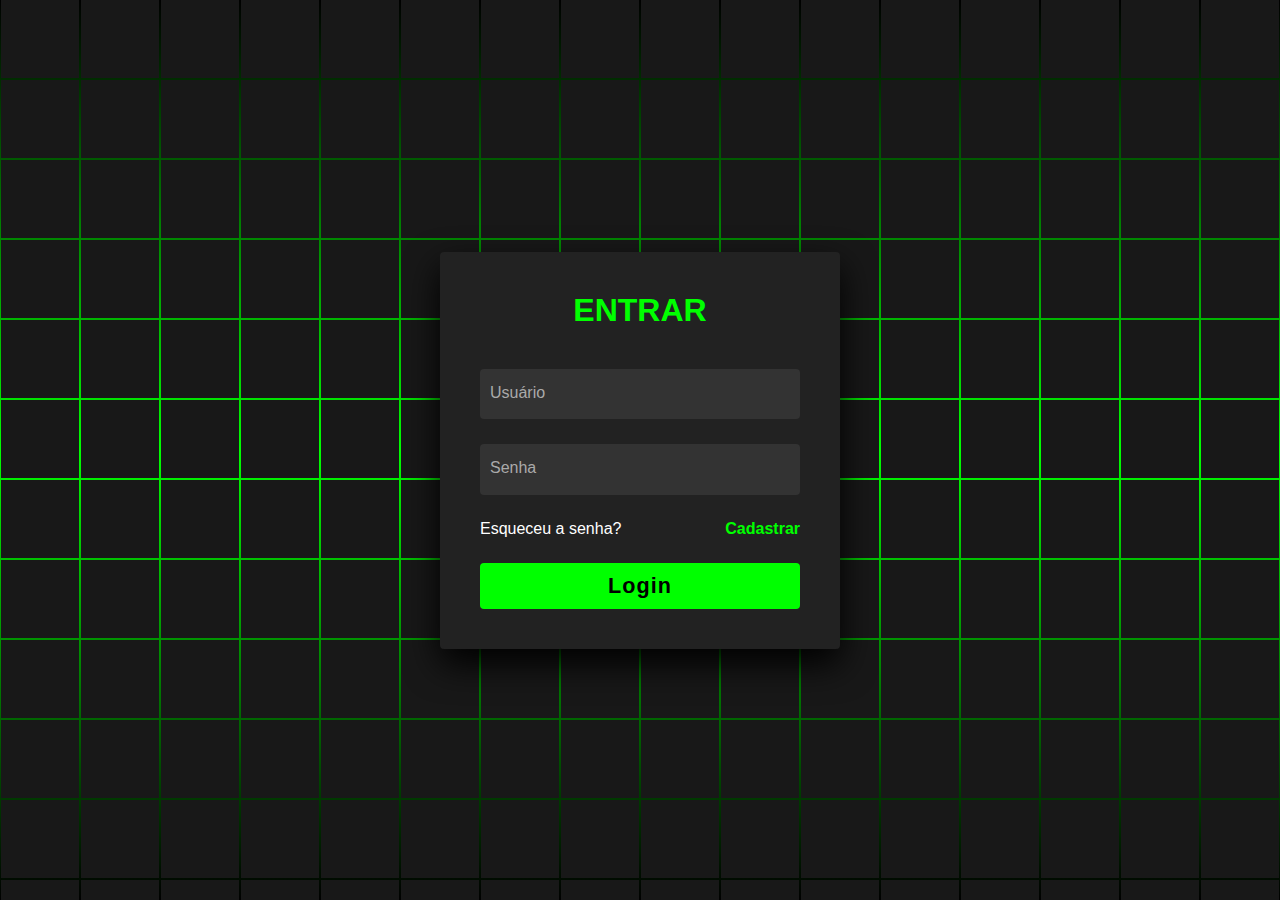
<file: index.html>
<!DOCTYPE html>
<html lang="pt-BR">

<head>
  <meta charset="UTF-8">
  <title>Login</title>
  <link rel="stylesheet" href="./style.css">

</head>

<body>
  <section>

    <span></span>
    <span></span>
    <span></span>
    <span></span>
    <span></span>
    <span></span>
    <span></span>
    <span></span>
    <span></span>
    <span></span>
    <span></span>
    <span></span>
    <span></span>
    <span></span>
    <span></span>
    <span></span>
    <span></span>
    <span></span>
    <span></span>
    <span></span>
    <span></span>
    <span></span>
    <span></span>
    <span></span>
    <span></span>
    <span></span>
    <span></span>
    <span></span>
    <span></span>
    <span></span>
    <span></span>
    <span></span>
    <span></span>
    <span></span>
    <span></span>
    <span></span>
    <span></span>
    <span></span>
    <span></span>
    <span></span>
    <span></span>
    <span></span>
    <span></span>
    <span></span>
    <span></span>
    <span></span>
    <span></span>
    <span></span>
    <span></span>
    <span></span>
    <span></span>
    <span></span>
    <span></span>
    <span></span>
    <span></span>
    <span></span>
    <span></span>
    <span></span>
    <span></span>
    <span></span>
    <span></span>
    <span></span>
    <span></span>
    <span></span>
    <span></span>
    <span></span>
    <span></span>
    <span></span>
    <span></span>
    <span></span>
    <span></span>
    <span></span>
    <span></span>
    <span></span>
    <span></span>
    <span></span>
    <span></span>
    <span></span>
    <span></span>
    <span></span>
    <span></span>
    <span></span>
    <span></span>
    <span></span>
    <span></span>
    <span></span>
    <span></span>
    <span></span>
    <span></span>
    <span></span>
    <span></span>
    <span></span>
    <span></span>
    <span></span>
    <span></span>
    <span></span>
    <span></span>
    <span></span>
    <span></span>
    <span></span>
    <span></span>
    <span></span>
    <span></span>
    <span></span>
    <span></span>
    <span></span>
    <span></span>
    <span></span>
    <span></span>
    <span></span>
    <span></span>
    <span></span>
    <span></span>
    <span></span>
    <span></span>
    <span></span>
    <span></span>
    <span></span>
    <span></span>
    <span></span>
    <span></span>
    <span></span>
    <span></span>
    <span></span>
    <span></span>
    <span></span>
    <span></span>
    <span></span>
    <span></span>
    <span></span>
    <span></span>
    <span></span>
    <span></span>
    <span></span>
    <span></span>
    <span></span>
    <span></span>
    <span></span>
    <span></span>
    <span></span>
    <span></span>
    <span></span>
    <span></span>
    <span></span>
    <span></span>
    <span></span>
    <span></span>
    <span></span>
    <span></span>
    <span></span>
    <span></span>
    <span></span>
    <span></span>
    <span></span>
    <span></span>
    <span></span>
    <span></span>
    <span></span>
    <span></span>
    <span></span>
    <span></span>
    <span></span>
    <span></span>
    <span></span>
    <span></span>
    <span></span>
    <span></span>
    <span></span>
    <span></span>
    <span></span>
    <span></span>
    <span></span>
    <span></span>
    <span></span>
    <span></span>
    <span></span>
    <span></span>
    <span></span>
    <span></span>
    <span></span>
    <span></span>
    <span></span>
    <span></span>
    <span></span>
    <span></span>
    <span></span>
    <span></span>
    <span></span>
    <span></span>
    <span></span>
    <span></span>
    <span></span>
    <span></span>
    <span></span>
    <span></span>
    <span></span>
    <span></span>
    <span></span>
    <span></span>
    <span></span>
    <span></span>
    <span></span>
    <span></span>
    <span></span>
    <span></span>
    <span></span>
    <span></span>
    <span></span>
    <span></span>
    <span></span>
    <span></span>
    <span></span>
    <span></span>
    <span></span>
    <span></span>
    <span></span>
    <span></span>
    <span></span>
    <span></span>
    <span></span>
    <span></span>
    <span></span>
    <span></span>
    <span></span>
    <span></span>
    <span></span>
    <span></span>
    <span></span>
    <span></span>
    <span></span>
    <span></span>
    <span></span>
    <span></span>
    <span></span>
    <span></span>
    <span></span>
    <span></span>
    <span></span>
    <span></span>
    <span></span>
    <span></span>
    <span></span>
    <span></span>
    <span></span>
    <span></span>
    <span></span>
    <span></span>
    <span></span>
    <span></span>
    <span></span>
    <span></span>
    <span></span>
    <span></span>
    <span></span>
    <span></span>
    <span></span>
    <span></span>
    <span></span>
    <span></span>
    <span></span>

    <div class="signin">
      <div class="content">
        <h2>Entrar</h2>
        <div class="form">
          <div class="inputBox">
            <input type="text" required>
            <i>Usuário</i>
          </div>
          <div class="inputBox">
            <input type="password" required>
            <i>Senha</i>
          </div>
          <div class="links">
            <a href="recupera.html">Esqueceu a senha?</a>
            <a href="cadastro.html">Cadastrar</a>
          </div>
          <div class="inputBox">
            <a href="inicio.html">
              <input type="submit" value="Login">
            </a>
          </div>
        </div>
      </div>
    </div>
  </section>

</body>

</html>
</file>
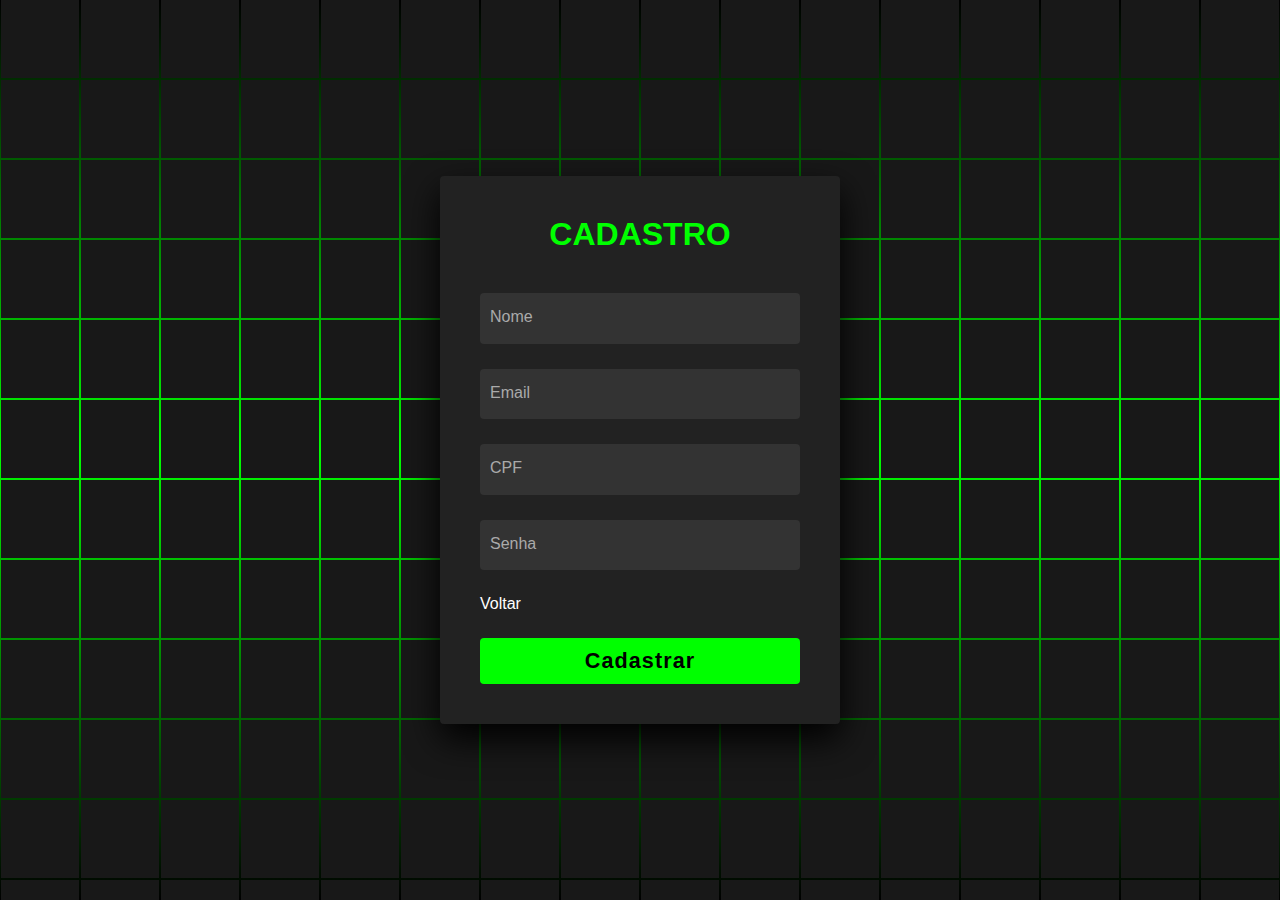
<file: cadastro.html>
<!DOCTYPE html>
<html lang="pt-BR">

<head>
  <meta charset="UTF-8">
  <title>Login</title>
  <link rel="stylesheet" href="./style.css">

</head>

<body>
  <section>

    <span></span>
    <span></span>
    <span></span>
    <span></span>
    <span></span>
    <span></span>
    <span></span>
    <span></span>
    <span></span>
    <span></span>
    <span></span>
    <span></span>
    <span></span>
    <span></span>
    <span></span>
    <span></span>
    <span></span>
    <span></span>
    <span></span>
    <span></span>
    <span></span>
    <span></span>
    <span></span>
    <span></span>
    <span></span>
    <span></span>
    <span></span>
    <span></span>
    <span></span>
    <span></span>
    <span></span>
    <span></span>
    <span></span>
    <span></span>
    <span></span>
    <span></span>
    <span></span>
    <span></span>
    <span></span>
    <span></span>
    <span></span>
    <span></span>
    <span></span>
    <span></span>
    <span></span>
    <span></span>
    <span></span>
    <span></span>
    <span></span>
    <span></span>
    <span></span>
    <span></span>
    <span></span>
    <span></span>
    <span></span>
    <span></span>
    <span></span>
    <span></span>
    <span></span>
    <span></span>
    <span></span>
    <span></span>
    <span></span>
    <span></span>
    <span></span>
    <span></span>
    <span></span>
    <span></span>
    <span></span>
    <span></span>
    <span></span>
    <span></span>
    <span></span>
    <span></span>
    <span></span>
    <span></span>
    <span></span>
    <span></span>
    <span></span>
    <span></span>
    <span></span>
    <span></span>
    <span></span>
    <span></span>
    <span></span>
    <span></span>
    <span></span>
    <span></span>
    <span></span>
    <span></span>
    <span></span>
    <span></span>
    <span></span>
    <span></span>
    <span></span>
    <span></span>
    <span></span>
    <span></span>
    <span></span>
    <span></span>
    <span></span>
    <span></span>
    <span></span>
    <span></span>
    <span></span>
    <span></span>
    <span></span>
    <span></span>
    <span></span>
    <span></span>
    <span></span>
    <span></span>
    <span></span>
    <span></span>
    <span></span>
    <span></span>
    <span></span>
    <span></span>
    <span></span>
    <span></span>
    <span></span>
    <span></span>
    <span></span>
    <span></span>
    <span></span>
    <span></span>
    <span></span>
    <span></span>
    <span></span>
    <span></span>
    <span></span>
    <span></span>
    <span></span>
    <span></span>
    <span></span>
    <span></span>
    <span></span>
    <span></span>
    <span></span>
    <span></span>
    <span></span>
    <span></span>
    <span></span>
    <span></span>
    <span></span>
    <span></span>
    <span></span>
    <span></span>
    <span></span>
    <span></span>
    <span></span>
    <span></span>
    <span></span>
    <span></span>
    <span></span>
    <span></span>
    <span></span>
    <span></span>
    <span></span>
    <span></span>
    <span></span>
    <span></span>
    <span></span>
    <span></span>
    <span></span>
    <span></span>
    <span></span>
    <span></span>
    <span></span>
    <span></span>
    <span></span>
    <span></span>
    <span></span>
    <span></span>
    <span></span>
    <span></span>
    <span></span>
    <span></span>
    <span></span>
    <span></span>
    <span></span>
    <span></span>
    <span></span>
    <span></span>
    <span></span>
    <span></span>
    <span></span>
    <span></span>
    <span></span>
    <span></span>
    <span></span>
    <span></span>
    <span></span>
    <span></span>
    <span></span>
    <span></span>
    <span></span>
    <span></span>
    <span></span>
    <span></span>
    <span></span>
    <span></span>
    <span></span>
    <span></span>
    <span></span>
    <span></span>
    <span></span>
    <span></span>
    <span></span>
    <span></span>
    <span></span>
    <span></span>
    <span></span>
    <span></span>
    <span></span>
    <span></span>
    <span></span>
    <span></span>
    <span></span>
    <span></span>
    <span></span>
    <span></span>
    <span></span>
    <span></span>
    <span></span>
    <span></span>
    <span></span>
    <span></span>
    <span></span>
    <span></span>
    <span></span>
    <span></span>
    <span></span>
    <span></span>
    <span></span>
    <span></span>
    <span></span>
    <span></span>
    <span></span>
    <span></span>
    <span></span>
    <span></span>
    <span></span>
    <span></span>
    <span></span>
    <span></span>
    <span></span>
    <span></span>
    <span></span>
    <span></span>
    <span></span>
    <span></span>
    <span></span>
    <span></span>
    <span></span>
    <span></span>
    <span></span>
    <span></span>
    <span></span>
    <span></span>

    <div class="signin">
      <div class="content">
        <h2>Cadastro</h2>
        <div class="form">
          <div class="inputBox">
            <input type="text" required>
            <i>Nome</i>
          </div>
          <div class="inputBox">
            <input type="password" required>
            <i>Email</i>
          </div>
          <div class="inputBox">
            <input type="password" required>
            <i>CPF</i>
          </div>
          <div class="inputBox">
            <input type="password" required>
            <i>Senha</i>
          </div>
          <div class="links">
            <a href="index.html">Voltar</a>
          </div>
          <div class="inputBox">
            <input type="submit" value="Cadastrar">
          </div>
        </div>
      </div>
    </div>
  </section>

</body>

</html>
</file>
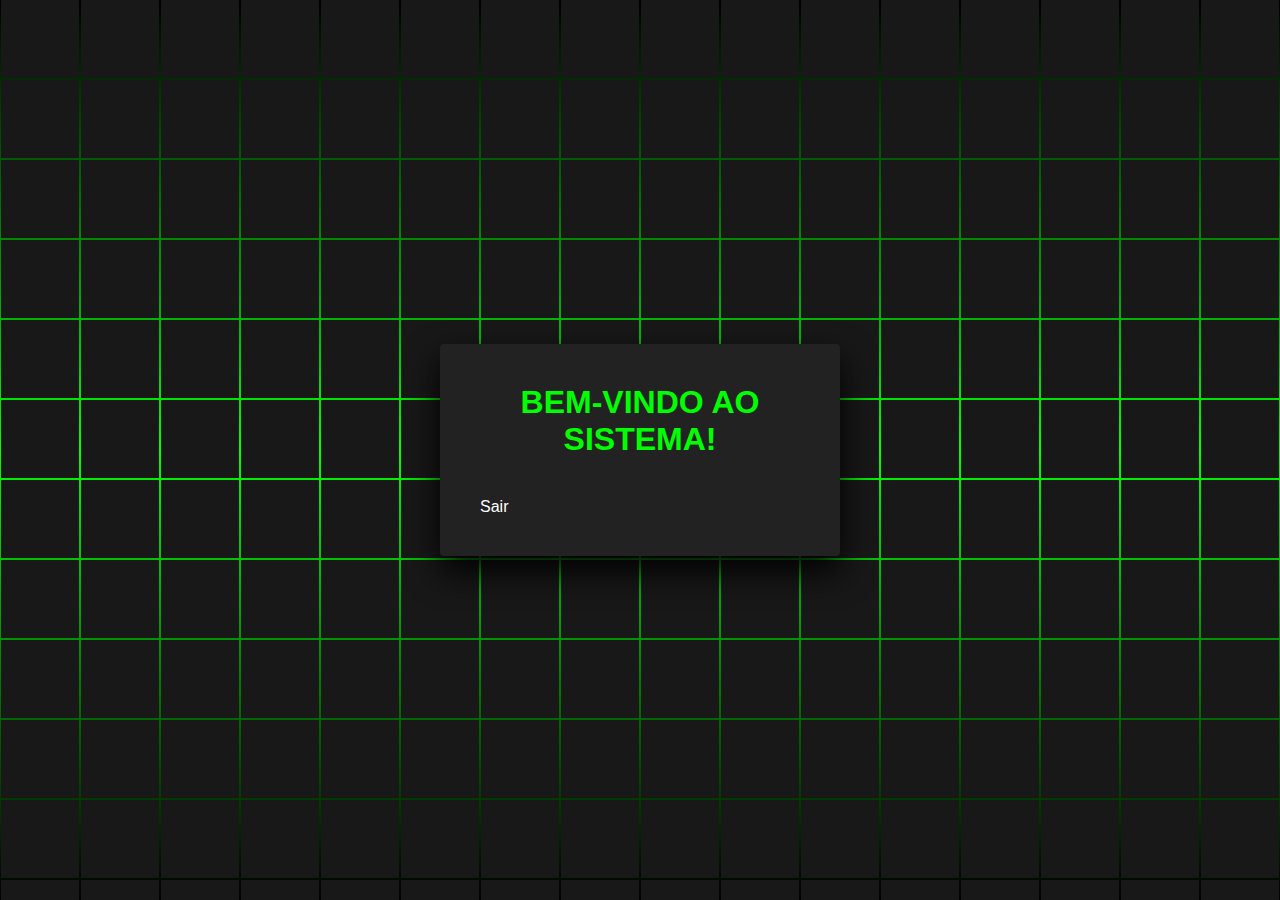
<file: inicio.html>
<!DOCTYPE html>
<html lang="pt-BR">

<head>
  <meta charset="UTF-8">
  <title>Login</title>
  <link rel="stylesheet" href="./style.css">

</head>

<body>
  <section>

    <span></span>
    <span></span>
    <span></span>
    <span></span>
    <span></span>
    <span></span>
    <span></span>
    <span></span>
    <span></span>
    <span></span>
    <span></span>
    <span></span>
    <span></span>
    <span></span>
    <span></span>
    <span></span>
    <span></span>
    <span></span>
    <span></span>
    <span></span>
    <span></span>
    <span></span>
    <span></span>
    <span></span>
    <span></span>
    <span></span>
    <span></span>
    <span></span>
    <span></span>
    <span></span>
    <span></span>
    <span></span>
    <span></span>
    <span></span>
    <span></span>
    <span></span>
    <span></span>
    <span></span>
    <span></span>
    <span></span>
    <span></span>
    <span></span>
    <span></span>
    <span></span>
    <span></span>
    <span></span>
    <span></span>
    <span></span>
    <span></span>
    <span></span>
    <span></span>
    <span></span>
    <span></span>
    <span></span>
    <span></span>
    <span></span>
    <span></span>
    <span></span>
    <span></span>
    <span></span>
    <span></span>
    <span></span>
    <span></span>
    <span></span>
    <span></span>
    <span></span>
    <span></span>
    <span></span>
    <span></span>
    <span></span>
    <span></span>
    <span></span>
    <span></span>
    <span></span>
    <span></span>
    <span></span>
    <span></span>
    <span></span>
    <span></span>
    <span></span>
    <span></span>
    <span></span>
    <span></span>
    <span></span>
    <span></span>
    <span></span>
    <span></span>
    <span></span>
    <span></span>
    <span></span>
    <span></span>
    <span></span>
    <span></span>
    <span></span>
    <span></span>
    <span></span>
    <span></span>
    <span></span>
    <span></span>
    <span></span>
    <span></span>
    <span></span>
    <span></span>
    <span></span>
    <span></span>
    <span></span>
    <span></span>
    <span></span>
    <span></span>
    <span></span>
    <span></span>
    <span></span>
    <span></span>
    <span></span>
    <span></span>
    <span></span>
    <span></span>
    <span></span>
    <span></span>
    <span></span>
    <span></span>
    <span></span>
    <span></span>
    <span></span>
    <span></span>
    <span></span>
    <span></span>
    <span></span>
    <span></span>
    <span></span>
    <span></span>
    <span></span>
    <span></span>
    <span></span>
    <span></span>
    <span></span>
    <span></span>
    <span></span>
    <span></span>
    <span></span>
    <span></span>
    <span></span>
    <span></span>
    <span></span>
    <span></span>
    <span></span>
    <span></span>
    <span></span>
    <span></span>
    <span></span>
    <span></span>
    <span></span>
    <span></span>
    <span></span>
    <span></span>
    <span></span>
    <span></span>
    <span></span>
    <span></span>
    <span></span>
    <span></span>
    <span></span>
    <span></span>
    <span></span>
    <span></span>
    <span></span>
    <span></span>
    <span></span>
    <span></span>
    <span></span>
    <span></span>
    <span></span>
    <span></span>
    <span></span>
    <span></span>
    <span></span>
    <span></span>
    <span></span>
    <span></span>
    <span></span>
    <span></span>
    <span></span>
    <span></span>
    <span></span>
    <span></span>
    <span></span>
    <span></span>
    <span></span>
    <span></span>
    <span></span>
    <span></span>
    <span></span>
    <span></span>
    <span></span>
    <span></span>
    <span></span>
    <span></span>
    <span></span>
    <span></span>
    <span></span>
    <span></span>
    <span></span>
    <span></span>
    <span></span>
    <span></span>
    <span></span>
    <span></span>
    <span></span>
    <span></span>
    <span></span>
    <span></span>
    <span></span>
    <span></span>
    <span></span>
    <span></span>
    <span></span>
    <span></span>
    <span></span>
    <span></span>
    <span></span>
    <span></span>
    <span></span>
    <span></span>
    <span></span>
    <span></span>
    <span></span>
    <span></span>
    <span></span>
    <span></span>
    <span></span>
    <span></span>
    <span></span>
    <span></span>
    <span></span>
    <span></span>
    <span></span>
    <span></span>
    <span></span>
    <span></span>
    <span></span>
    <span></span>
    <span></span>
    <span></span>
    <span></span>
    <span></span>
    <span></span>
    <span></span>
    <span></span>
    <span></span>
    <span></span>
    <span></span>
    <span></span>
    <span></span>
    <span></span>
    <span></span>
    <span></span>
    <span></span>
    <span></span>
    <span></span>
    <span></span>

    <div class="signin">
      <div class="content">
        <h2>Bem-vindo ao sistema!</h2>
        <div class="form">
          <div class="links">
            <a href="index.html">Sair</a>
          </div>
        </div>
      </div>
    </div>
  </section>

</body>

</html>
</file>
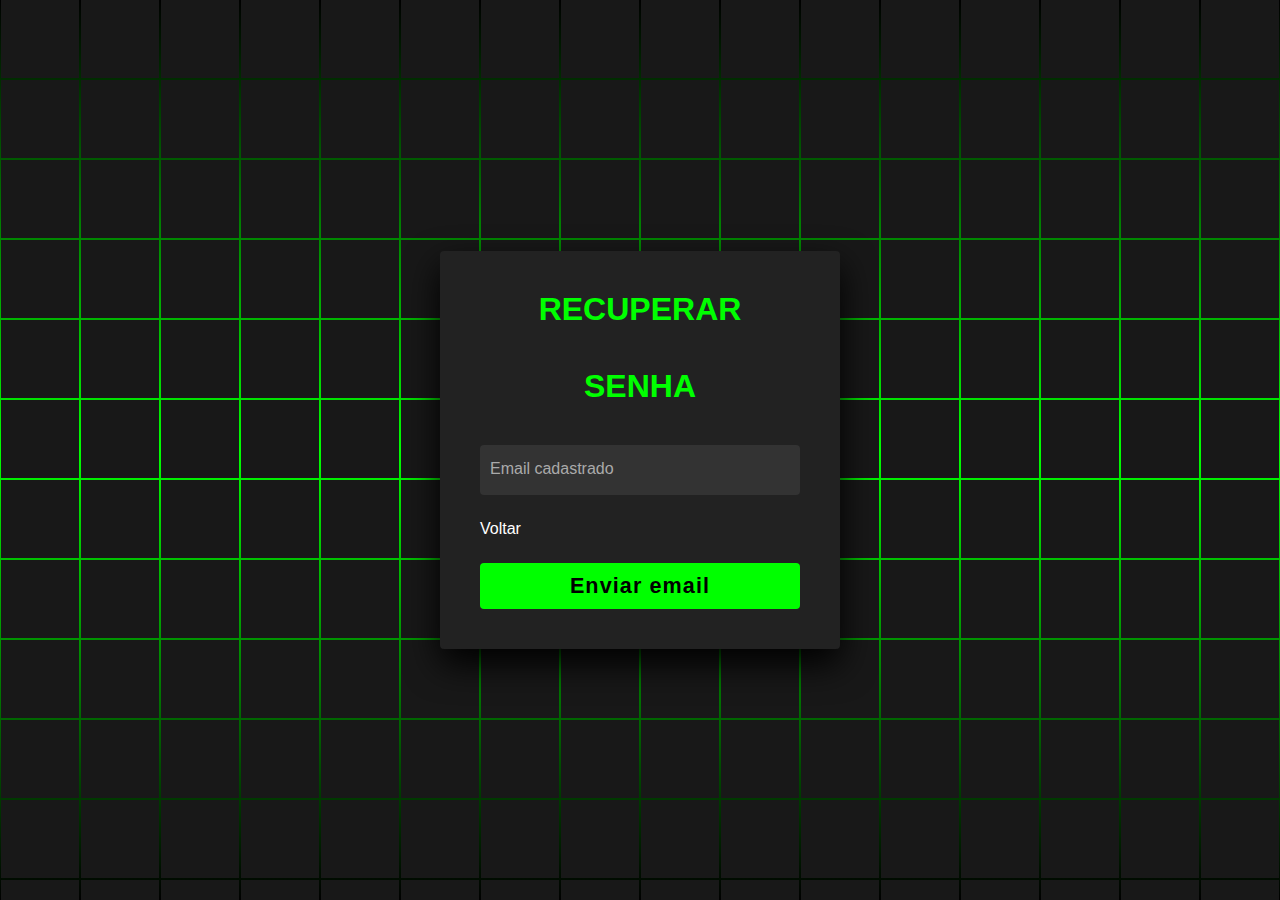
<file: recupera.html>
<!DOCTYPE html>
<html lang="pt-BR">

<head>
  <meta charset="UTF-8">
  <title>Login</title>
  <link rel="stylesheet" href="./style.css">

</head>

<body>
  <section>

    <span></span>
    <span></span>
    <span></span>
    <span></span>
    <span></span>
    <span></span>
    <span></span>
    <span></span>
    <span></span>
    <span></span>
    <span></span>
    <span></span>
    <span></span>
    <span></span>
    <span></span>
    <span></span>
    <span></span>
    <span></span>
    <span></span>
    <span></span>
    <span></span>
    <span></span>
    <span></span>
    <span></span>
    <span></span>
    <span></span>
    <span></span>
    <span></span>
    <span></span>
    <span></span>
    <span></span>
    <span></span>
    <span></span>
    <span></span>
    <span></span>
    <span></span>
    <span></span>
    <span></span>
    <span></span>
    <span></span>
    <span></span>
    <span></span>
    <span></span>
    <span></span>
    <span></span>
    <span></span>
    <span></span>
    <span></span>
    <span></span>
    <span></span>
    <span></span>
    <span></span>
    <span></span>
    <span></span>
    <span></span>
    <span></span>
    <span></span>
    <span></span>
    <span></span>
    <span></span>
    <span></span>
    <span></span>
    <span></span>
    <span></span>
    <span></span>
    <span></span>
    <span></span>
    <span></span>
    <span></span>
    <span></span>
    <span></span>
    <span></span>
    <span></span>
    <span></span>
    <span></span>
    <span></span>
    <span></span>
    <span></span>
    <span></span>
    <span></span>
    <span></span>
    <span></span>
    <span></span>
    <span></span>
    <span></span>
    <span></span>
    <span></span>
    <span></span>
    <span></span>
    <span></span>
    <span></span>
    <span></span>
    <span></span>
    <span></span>
    <span></span>
    <span></span>
    <span></span>
    <span></span>
    <span></span>
    <span></span>
    <span></span>
    <span></span>
    <span></span>
    <span></span>
    <span></span>
    <span></span>
    <span></span>
    <span></span>
    <span></span>
    <span></span>
    <span></span>
    <span></span>
    <span></span>
    <span></span>
    <span></span>
    <span></span>
    <span></span>
    <span></span>
    <span></span>
    <span></span>
    <span></span>
    <span></span>
    <span></span>
    <span></span>
    <span></span>
    <span></span>
    <span></span>
    <span></span>
    <span></span>
    <span></span>
    <span></span>
    <span></span>
    <span></span>
    <span></span>
    <span></span>
    <span></span>
    <span></span>
    <span></span>
    <span></span>
    <span></span>
    <span></span>
    <span></span>
    <span></span>
    <span></span>
    <span></span>
    <span></span>
    <span></span>
    <span></span>
    <span></span>
    <span></span>
    <span></span>
    <span></span>
    <span></span>
    <span></span>
    <span></span>
    <span></span>
    <span></span>
    <span></span>
    <span></span>
    <span></span>
    <span></span>
    <span></span>
    <span></span>
    <span></span>
    <span></span>
    <span></span>
    <span></span>
    <span></span>
    <span></span>
    <span></span>
    <span></span>
    <span></span>
    <span></span>
    <span></span>
    <span></span>
    <span></span>
    <span></span>
    <span></span>
    <span></span>
    <span></span>
    <span></span>
    <span></span>
    <span></span>
    <span></span>
    <span></span>
    <span></span>
    <span></span>
    <span></span>
    <span></span>
    <span></span>
    <span></span>
    <span></span>
    <span></span>
    <span></span>
    <span></span>
    <span></span>
    <span></span>
    <span></span>
    <span></span>
    <span></span>
    <span></span>
    <span></span>
    <span></span>
    <span></span>
    <span></span>
    <span></span>
    <span></span>
    <span></span>
    <span></span>
    <span></span>
    <span></span>
    <span></span>
    <span></span>
    <span></span>
    <span></span>
    <span></span>
    <span></span>
    <span></span>
    <span></span>
    <span></span>
    <span></span>
    <span></span>
    <span></span>
    <span></span>
    <span></span>
    <span></span>
    <span></span>
    <span></span>
    <span></span>
    <span></span>
    <span></span>
    <span></span>
    <span></span>
    <span></span>
    <span></span>
    <span></span>
    <span></span>
    <span></span>
    <span></span>
    <span></span>
    <span></span>
    <span></span>
    <span></span>
    <span></span>
    <span></span>
    <span></span>
    <span></span>
    <span></span>
    <span></span>
    <span></span>
    <span></span>
    <span></span>
    <span></span>
    <span></span>
    <span></span>
    <span></span>
    <span></span>
    <span></span>
    <span></span>
    <span></span>

    <div class="signin">
      <div class="content">
        <h2>Recuperar</h2>
        <h2>senha</h2>
        <div class="form">
          <div class="inputBox">
            <input type="text" required>
            <i>Email cadastrado</i>
          </div>
          <div class="links">
            <a href="index.html">Voltar</a>
          </div>
          <div class="inputBox">
            <input type="submit" value="Enviar email">
          </div>
        </div>
      </div>
    </div>
  </section>

</body>

</html>
</file>
<file: style.css>
*
{
	margin: 0;
	padding: 0;
	box-sizing: border-box;
	font-family: 'Quicksand', sans-serif;
}
body 
{
	display: flex;
	justify-content: center;
	align-items: center;
	min-height: 100vh;
	background: #000;
}
section 
{
	position: absolute;
	width: 100vw;
	height: 100vh;
	display: flex;
	justify-content: center;
	align-items: center;
	gap: 2px;
	flex-wrap: wrap;
	overflow: hidden;
}
section::before 
{
	content: '';
	position: absolute;
	width: 100%;
	height: 100%;
	background: linear-gradient(#000,#0f0,#000);
	animation: animate 5s linear infinite;
}
@keyframes animate 
{
	0%
	{
		transform: translateY(-100%);
	}
	100%
	{
		transform: translateY(100%);
	}
}
section span 
{
	position: relative;
	display: block;
	width: calc(6.25vw - 2px);
	height: calc(6.25vw - 2px);
	background: #181818;
	z-index: 2;
	transition: 1.5s;
}
section span:hover 
{
	background: #0f0;
	transition: 0s;
}

section .signin
{
	position: absolute;
	width: 400px;
  background: #222;  
	z-index: 1000;
	display: flex;
	justify-content: center;
	align-items: center;
	padding: 40px;
	border-radius: 4px;
	box-shadow: 0 15px 35px rgba(0,0,0,9);
}
section .signin .content 
{
	position: relative;
	width: 100%;
	display: flex;
	justify-content: center;
	align-items: center;
	flex-direction: column;
	gap: 40px;
}
section .signin .content h2 
{
	font-size: 2em;
	color: #0f0;
	text-transform: uppercase;
}
section .signin .content .form 
{
	width: 100%;
	display: flex;
	flex-direction: column;
	gap: 25px;
}
section .signin .content .form .inputBox
{
	position: relative;
	width: 100%;
}
section .signin .content .form .inputBox input 
{
	position: relative;
	width: 100%;
	background: #333;
	border: none;
	outline: none;
	padding: 25px 10px 7.5px;
	border-radius: 4px;
	color: #fff;
	font-weight: 500;
	font-size: 1em;
}
section .signin .content .form .inputBox i 
{
	position: absolute;
	left: 0;
	padding: 15px 10px;
	font-style: normal;
	color: #aaa;
	transition: 0.5s;
	pointer-events: none;
}
.signin .content .form .inputBox input:focus ~ i,
.signin .content .form .inputBox input:valid ~ i
{
	transform: translateY(-7.5px);
	font-size: 0.8em;
	color: #fff;
}
.signin .content .form .links 
{
	position: relative;
	width: 100%;
	display: flex;
	justify-content: space-between;
}
.signin .content .form .links a 
{
	color: #fff;
	text-decoration: none;
}
.signin .content .form .links a:nth-child(2)
{
	color: #0f0;
	font-weight: 600;
}
.signin .content .form .inputBox input[type="submit"]
{
	padding: 10px;
	background: #0f0;
	color: #000;
	font-weight: 600;
	font-size: 1.35em;
	letter-spacing: 0.05em;
	cursor: pointer;
}
input[type="submit"]:active
{
	opacity: 0.6;
}

h2 {	
	text-align: center;
}
</file>
